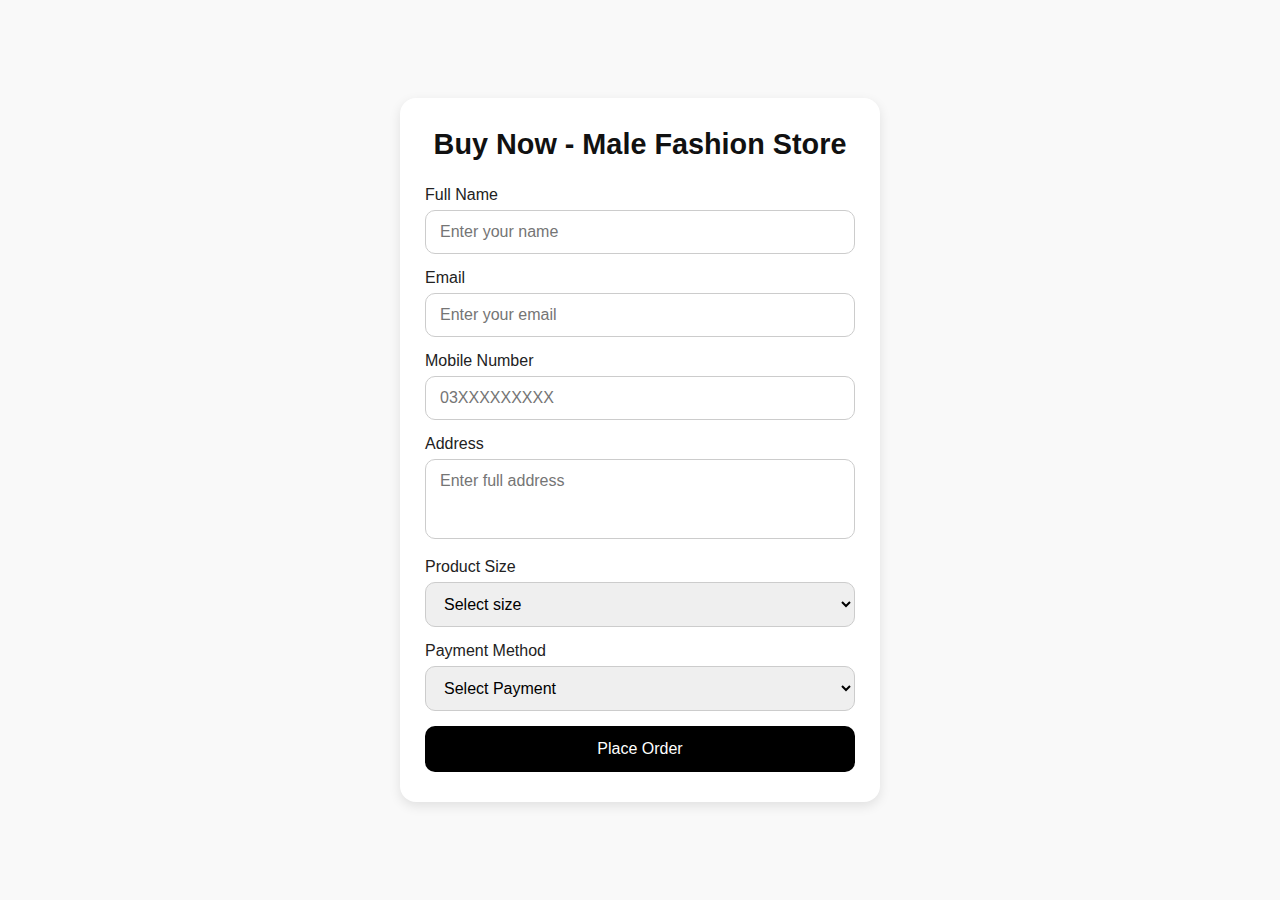
<file: product.html>
<!DOCTYPE html>
<html lang="en">
<head>
  <meta charset="UTF-8" />
  <meta name="viewport" content="width=device-width, initial-scale=1.0" />
  <title>Buy Now - Male Fashion Store</title>
  <style>
    /* --- Global Reset --- */
    * {
      margin: 0;
      padding: 0;
      box-sizing: border-box;
      font-family: 'Poppins', sans-serif;
    }

    body {
      background: #f9f9f9;
      display: flex;
      justify-content: center;
      align-items: center;
      min-height: 100vh;
      padding: 20px;
    }

    /* --- Form Container --- */
    .buy-form {
      background: #fff;
      width: 100%;
      max-width: 480px;
      padding: 30px 25px;
      border-radius: 16px;
      box-shadow: 0 4px 12px rgba(0, 0, 0, 0.1);
      transition: 0.3s;
    }

    .buy-form:hover {
      transform: translateY(-2px);
      box-shadow: 0 8px 18px rgba(0, 0, 0, 0.12);
    }

    .buy-form h2 {
      text-align: center;
      margin-bottom: 25px;
      font-size: 1.8rem;
      color: #111;
      font-weight: 600;
    }

    /* --- Input Fields --- */
    .buy-form label {
      display: block;
      font-weight: 500;
      margin-bottom: 6px;
      color: #222;
    }

    .buy-form input,
    .buy-form select,
    .buy-form textarea {
      width: 100%;
      padding: 12px 14px;
      margin-bottom: 15px;
      border: 1px solid #ccc;
      border-radius: 10px;
      font-size: 1rem;
      outline: none;
      transition: 0.2s ease-in-out;
    }

    .buy-form input:focus,
    .buy-form select:focus,
    .buy-form textarea:focus {
      border-color: #000;
    }

    .buy-form textarea {
      resize: none;
      min-height: 80px;
    }

    /* --- Buttons --- */
    .buy-form .btn {
      width: 100%;
      background: #000;
      color: #fff;
      border: none;
      padding: 14px;
      font-size: 1rem;
      border-radius: 10px;
      cursor: pointer;
      transition: 0.3s;
    }

    .buy-form .btn:hover {
      background: #333;
    }

    /* --- Responsive --- */
    @media (max-width: 768px) {
      .buy-form {
        max-width: 95%;
        padding: 25px 20px;
      }

      .buy-form h2 {
        font-size: 1.6rem;
      }
    }

    @media (max-width: 480px) {
      .buy-form {
        padding: 20px 15px;
      }

      .buy-form h2 {
        font-size: 1.4rem;
      }

      .buy-form input,
      .buy-form select,
      .buy-form textarea {
        font-size: 0.9rem;
      }

      .buy-form .btn {
        font-size: 0.95rem;
      }
    }
  </style>
</head>
<body>

  <section class="buy-form">
    <h2>Buy Now - Male Fashion Store</h2>

    <form id="orderForm">
      <label>Full Name</label>
      <input type="text" name="name" placeholder="Enter your name" required>

      <label>Email</label>
      <input type="email" name="email" placeholder="Enter your email" required>

      <label>Mobile Number</label>
      <input type="tel" name="mobile" placeholder="03XXXXXXXXX" required>

      <label>Address</label>
      <textarea name="address" placeholder="Enter full address" required></textarea>

      <label>Product Size</label>
      <select name="size" required>
        <option value="">Select size</option>
        <option>Small</option>
        <option>Medium</option>
        <option>Large</option>
        <option>XL</option>
      </select>

      <label>Payment Method</label>
      <select name="payment" id="paymentMethod" required>
        <option value="">Select Payment</option>
        <option value="cod">Cash on Delivery</option>
        <option value="online">Online Payment</option>
      </select>

      <button type="submit" class="btn">Place Order</button>
    </form>
  </section>

  <script>
    document.getElementById("orderForm").addEventListener("submit", function(e) {
      e.preventDefault();
      const formData = new FormData(this);
      const data = Object.fromEntries(formData.entries());

      if (data.payment === "cod") {
        alert("🎉 Thank you " + data.name + "! Your order has been placed (Cash on Delivery).");
      } else {
        // Replace with your PayFast or Easypaisa checkout link later
        alert("Redirecting to payment gateway...");
        window.location.href = "https://ipg1.payfast.pk/"; 
      }
    });
  </script>
</body>
</html>
</file>
